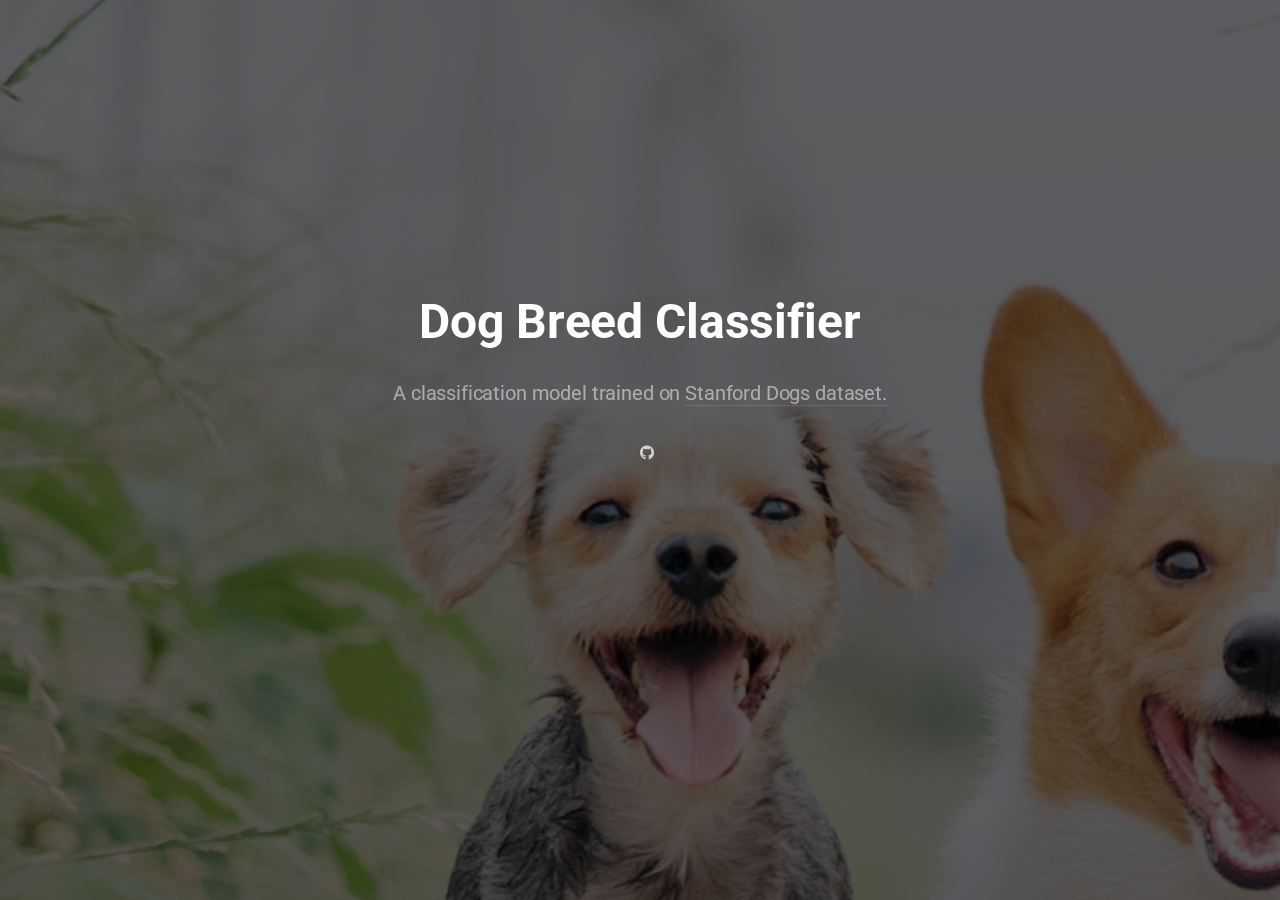
<file: index.html>
<!DOCTYPE HTML>

<html>
	<head>
		<title>Dog Breed Classifier</title>
		<meta charset="utf-8" />
		<meta name="viewport" content="width=device-width, initial-scale=1, user-scalable=no" />
		<link rel="stylesheet" href="static/assets/css/main.css" />
	</head>
	<body class="is-preload">

		<!-- Header -->
			<header id="header" style="text-align: center;">
				<h1>Dog Breed Classifier</h1>
				<p>A classification model trained on <a href="http://vision.stanford.edu/aditya86/ImageNetDogs/">Stanford Dogs dataset.</a><br /></p>
				<ul><a href="https://github.com/freko11/dog_breed_classifier" class="icon brands fa-github"><span class="label">GitHub</span></a></ul>
			</header>
				<script src="static/assets/js/iframeResizer.min.js"></script>
				<script src="static/assets/js/iframeResizer.contentWindow.min.js"></script>
		<iframe id="myIframe"
				src="https://realfreko-dog-breed.hf.space"
				scrolling="yes"
		></iframe>
		<script>
  			iFrameResize({ scrolling: true }, '#myIframe')
		</script>


		<!-- Scripts -->
			<script src="static/assets/js/main.js"></script>

	</body>
</html>
</file>
<file: static/assets/css/main.css>
@import url(fontawesome-all.min.css);
@import url("https://fonts.googleapis.com/css?family=Roboto:400,700");
/*
	Eventually by HTML5 UP
	html5up.net | @ajlkn
	Free for personal and commercial use under the CCA 3.0 license (html5up.net/license)
*/
html, body, div, span, applet, object,
iframe, h1, h2, h3, h4, h5, h6, p, blockquote,
pre, a, abbr, acronym, address, big, cite,
code, del, dfn, em, img, ins, kbd, q, s, samp,
small, strike, strong, sub, sup, tt, var, b,
u, i, center, dl, dt, dd, ol, ul, li, fieldset,
form, label, legend, table, caption, tbody,
tfoot, thead, tr, th, td, article, aside,
canvas, details, embed, figure, figcaption,
footer, header, hgroup, menu, nav, output, ruby,
section, summary, time, mark, audio, video {
  margin: 0;
  padding: 0;
  border: 0;
  font-size: 100%;
  font: inherit;
  vertical-align: baseline; }

article, aside, details, figcaption, figure,
footer, header, hgroup, menu, nav, section {
  display: block; }

body {
  line-height: 1; }

ol, ul {
  list-style: none; }

blockquote, q {
  quotes: none; }
  blockquote:before, blockquote:after, q:before, q:after {
    content: '';
    content: none; }

table {
  border-collapse: collapse;
  border-spacing: 0; }

body {
  -webkit-text-size-adjust: none; }

mark {
  background-color: transparent;
  color: inherit; }

input::-moz-focus-inner {
  border: 0;
  padding: 0; }

input, select, textarea {
  -moz-appearance: none;
  -webkit-appearance: none;
  -ms-appearance: none;
  appearance: none; }

/* Basic */
@-ms-viewport {
  width: device-width; }

body {
  -ms-overflow-style: scrollbar; }

@media screen and (max-width: 480px) {
  html, body {
    min-width: 320px; } }

html {
  box-sizing: border-box; }

*, *:before, *:after {
  box-sizing: inherit; }

html, body {
  height: 100%;
  overflow-x: hidden;
  width: 100%; }
  @media screen and (max-height: 640px) {
    html, body {
      height: auto;
      min-height: 100%; } }

body {
  display: -moz-flex;
  display: -webkit-flex;
  display: -ms-flex;
  display: flex;
  -moz-flex-direction: column;
  -webkit-flex-direction: column;
  -ms-flex-direction: column;
  flex-direction: column;
  -moz-justify-content: center;
  -webkit-justify-content: center;
  -ms-justify-content: center;
  justify-content: center;
  background-color: #000;
  padding: 6em 4em 4em 4em; }
  body.is-preload *, body.is-preload *:before, body.is-preload *:after {
    -moz-animation: none !important;
    -webkit-animation: none !important;
    -ms-animation: none !important;
    animation: none !important;
    -moz-transition: none !important;
    -webkit-transition: none !important;
    -ms-transition: none !important;
    transition: none !important; }
  body > * {
    position: relative;
    z-index: 2; }
  @media screen and (max-width: 1680px) {
    body {
      padding: 6em 3.5em 3.5em 3.5em; } }
  @media screen and (max-width: 736px) {
    body {
      padding: 5em 2em 2em 2em; } }
  @media screen and (max-width: 360px) {
    body {
      padding: 5em 1.25em 1.25em 1.25em; } }

/* BG */
#bg {
  -moz-transition: opacity 2s ease-in-out;
  -webkit-transition: opacity 2s ease-in-out;
  -ms-transition: opacity 2s ease-in-out;
  transition: opacity 2s ease-in-out;
  height: 100%;
  left: 0;
  opacity: 0.375;
  position: fixed;
  top: 0;
  width: 100%;
  z-index: 1; }
  #bg div {
    -moz-transition: opacity 3s ease;
    -webkit-transition: opacity 3s ease;
    -ms-transition: opacity 3s ease;
    transition: opacity 3s ease;
    background-size: cover;
    height: 100%;
    left: 0;
    opacity: 0;
    position: absolute;
    top: 0;
    visibility: hidden;
    width: 150%; }
    #bg div.visible {
      -moz-animation: bg 45s linear infinite;
      -webkit-animation: bg 45s linear infinite;
      -ms-animation: bg 45s linear infinite;
      animation: bg 45s linear infinite;
      opacity: 1;
      visibility: visible;
      z-index: 1; }
      #bg div.visible.top {
        z-index: 2; }
      @media screen and (max-width: 1280px) {
        #bg div.visible {
          -moz-animation: bg 29.25s linear infinite;
          -webkit-animation: bg 29.25s linear infinite;
          -ms-animation: bg 29.25s linear infinite;
          animation: bg 29.25s linear infinite; } }
      @media screen and (max-width: 736px) {
        #bg div.visible {
          -moz-animation: bg 18s linear infinite;
          -webkit-animation: bg 18s linear infinite;
          -ms-animation: bg 18s linear infinite;
          animation: bg 18s linear infinite; } }
    #bg div:only-child {
      -moz-animation-direction: alternate !important;
      -webkit-animation-direction: alternate !important;
      -ms-animation-direction: alternate !important;
      animation-direction: alternate !important; }
  body.is-preload #bg {
    opacity: 0; }

@-moz-keyframes bg {
  0% {
    -moz-transform: translateX(0);
    -webkit-transform: translateX(0);
    -ms-transform: translateX(0);
    transform: translateX(0); }
  100% {
    -moz-transform: translateX(-25%);
    -webkit-transform: translateX(-25%);
    -ms-transform: translateX(-25%);
    transform: translateX(-25%); } }

@-webkit-keyframes bg {
  0% {
    -moz-transform: translateX(0);
    -webkit-transform: translateX(0);
    -ms-transform: translateX(0);
    transform: translateX(0); }
  100% {
    -moz-transform: translateX(-25%);
    -webkit-transform: translateX(-25%);
    -ms-transform: translateX(-25%);
    transform: translateX(-25%); } }

@-ms-keyframes bg {
  0% {
    -moz-transform: translateX(0);
    -webkit-transform: translateX(0);
    -ms-transform: translateX(0);
    transform: translateX(0); }
  100% {
    -moz-transform: translateX(-25%);
    -webkit-transform: translateX(-25%);
    -ms-transform: translateX(-25%);
    transform: translateX(-25%); } }

@keyframes bg {
  0% {
    -moz-transform: translateX(0);
    -webkit-transform: translateX(0);
    -ms-transform: translateX(0);
    transform: translateX(0); }
  100% {
    -moz-transform: translateX(-25%);
    -webkit-transform: translateX(-25%);
    -ms-transform: translateX(-25%);
    transform: translateX(-25%); } }

/* Type */
body, input, select, textarea {
  color: rgba(255, 255, 255, 0.75);
  font-family: "Roboto", sans-serif;
  font-size: 16pt;
  font-weight: 400;
  letter-spacing: -0.01em;
  line-height: 1.65em; }
  @media screen and (max-width: 1680px) {
    body, input, select, textarea {
      font-size: 12pt; } }
  @media screen and (max-width: 1280px) {
    body, input, select, textarea {
      font-size: 11pt; } }
  @media screen and (max-width: 980px) {
    body, input, select, textarea {
      font-size: 12pt; } }
  @media screen and (max-width: 736px) {
    body, input, select, textarea {
      font-size: 12pt; } }
  @media screen and (max-width: 480px) {
    body, input, select, textarea {
      font-size: 12pt; } }

a {
  -moz-transition: border-bottom-color 0.2s ease, color 0.2s ease;
  -webkit-transition: border-bottom-color 0.2s ease, color 0.2s ease;
  -ms-transition: border-bottom-color 0.2s ease, color 0.2s ease;
  transition: border-bottom-color 0.2s ease, color 0.2s ease;
  border-bottom: dotted 1px rgba(255, 255, 255, 0.25);
  color: #1cb495;
  text-decoration: none; }
  a:hover {
    border-bottom-color: transparent;
    color: #1cb495 !important;
    text-decoration: none; }

strong, b {
  color: #fff;
  font-weight: 700; }

em, i {
  font-style: italic; }

p {
  margin: 0 0 2em 0; }

h1, h2, h3, h4, h5, h6 {
  color: #fff;
  font-weight: 700;
  line-height: 1em;
  margin: 0 0 1em 0; }
  h1 a, h2 a, h3 a, h4 a, h5 a, h6 a {
    color: inherit;
    text-decoration: none; }

h1 {
  font-size: 2.5em;
  line-height: 1.25em; }

h2 {
  font-size: 1.75em;
  line-height: 1.5em; }

h3 {
  font-size: 1.35em;
  line-height: 1.5em; }

h4 {
  font-size: 1.1em;
  line-height: 1.5em; }

h5 {
  font-size: 0.9em;
  line-height: 1.5em; }

h6 {
  font-size: 0.7em;
  line-height: 1.5em; }

sub {
  font-size: 0.8em;
  position: relative;
  top: 0.5em; }

sup {
  font-size: 0.8em;
  position: relative;
  top: -0.5em; }

blockquote {
  border-left: solid 8px rgba(255, 255, 255, 0.35);
  font-style: italic;
  margin: 0 0 2em 0;
  padding: 0.5em 0 0.5em 2em; }

code {
  background: rgba(255, 255, 255, 0.125);
  border-radius: 6px;
  border: solid 2px rgba(255, 255, 255, 0.35);
  font-family: "Courier New", monospace;
  font-size: 0.9em;
  margin: 0 0.25em;
  padding: 0.25em 0.65em; }

pre {
  -webkit-overflow-scrolling: touch;
  font-family: "Courier New", monospace;
  font-size: 0.9em;
  margin: 0 0 2em 0; }
  pre code {
    display: block;
    line-height: 1.75em;
    padding: 1em 1.5em;
    overflow-x: auto; }

hr {
  border: 0;
  border-bottom: solid 2px rgba(255, 255, 255, 0.35);
  margin: 2em 0; }
  hr.major {
    margin: 3em 0; }

/* Section/Article */
section.special, article.special {
  text-align: center; }

header p {
  color: rgba(255, 255, 255, 0.5);
  position: relative;
  margin: 0 0 1.5em 0; }

header h2 + p {
  font-size: 1.25em;
  margin-top: -1em;
  line-height: 1.5em; }

header h3 + p {
  font-size: 1.1em;
  margin-top: -0.8em;
  line-height: 1.5em; }

header h4 + p,
header h5 + p,
header h6 + p {
  font-size: 0.9em;
  margin-top: -0.6em;
  line-height: 1.5em; }

@media screen and (max-width: 980px) {
  header br {
    display: none; } }

@media screen and (max-width: 736px) {
  header br {
    display: inline; } }

@media screen and (max-width: 480px) {
  header br {
    display: none; } }

/* Icon */
.icon {
  text-decoration: none;
  border-bottom: none;
  position: relative; }
  .icon:before {
    -moz-osx-font-smoothing: grayscale;
    -webkit-font-smoothing: antialiased;
    display: inline-block;
    font-style: normal;
    font-variant: normal;
    text-rendering: auto;
    line-height: 1;
    text-transform: none !important;
    font-family: 'Font Awesome 5 Free';
    font-weight: 400; }
  .icon > .label {
    display: none; }
  .icon:before {
    line-height: inherit; }
  .icon.solid:before {
    font-weight: 900; }
  .icon.brands:before {
    font-family: 'Font Awesome 5 Brands'; }

/* List */
ol {
  list-style: decimal;
  margin: 0 0 2em 0;
  padding-left: 1.25em; }
  ol li {
    padding-left: 0.25em; }

ul {
  list-style: disc;
  margin: 0 0 2em 0;
  padding-left: 1em; }
  ul li {
    padding-left: 0.5em; }

/* Icons */
ul.icons {
  cursor: default;
  list-style: none;
  padding-left: 0; }
  ul.icons li {
    display: inline-block;
    padding: 0 1em 0 0; }
    ul.icons li:last-child {
      padding-right: 0; }
    ul.icons li .icon:before {
      font-size: 1.25em; }
    ul.icons li a {
      color: inherit; }

/* Form */
form {
  margin: 0 0 2em 0; }
  form .message {
    text-decoration: none;
    -moz-transition: opacity 0.2s ease-in-out, -moz-transform 0.2s ease-in-out;
    -webkit-transition: opacity 0.2s ease-in-out, -webkit-transform 0.2s ease-in-out;
    -ms-transition: opacity 0.2s ease-in-out, -ms-transform 0.2s ease-in-out;
    transition: opacity 0.2s ease-in-out, transform 0.2s ease-in-out;
    -moz-transform: scale(1.05);
    -webkit-transform: scale(1.05);
    -ms-transform: scale(1.05);
    transform: scale(1.05);
    height: 2.75em;
    line-height: 2.75em;
    opacity: 0; }
    form .message:before {
      -moz-osx-font-smoothing: grayscale;
      -webkit-font-smoothing: antialiased;
      display: inline-block;
      font-style: normal;
      font-variant: normal;
      text-rendering: auto;
      line-height: 1;
      text-transform: none !important;
      font-family: 'Font Awesome 5 Free';
      font-weight: 900; }
    form .message:before {
      margin-right: 0.5em; }
    form .message.visible {
      -moz-transform: scale(1);
      -webkit-transform: scale(1);
      -ms-transform: scale(1);
      transform: scale(1);
      opacity: 1; }
    form .message.success {
      color: #1cb495; }
      form .message.success:before {
        content: '\f00c'; }
    form .message.failure {
      color: #ff2361; }
      form .message.failure:before {
        content: '\f119'; }

label {
  color: #fff;
  display: block;
  font-size: 0.9em;
  font-weight: 700;
  margin: 0 0 1em 0; }

@-moz-keyframes focus {
  0% {
    -moz-transform: scale(1);
    -webkit-transform: scale(1);
    -ms-transform: scale(1);
    transform: scale(1); }
  50% {
    -moz-transform: scale(1.025);
    -webkit-transform: scale(1.025);
    -ms-transform: scale(1.025);
    transform: scale(1.025); }
  100% {
    -moz-transform: scale(1);
    -webkit-transform: scale(1);
    -ms-transform: scale(1);
    transform: scale(1); } }

@-webkit-keyframes focus {
  0% {
    -moz-transform: scale(1);
    -webkit-transform: scale(1);
    -ms-transform: scale(1);
    transform: scale(1); }
  50% {
    -moz-transform: scale(1.025);
    -webkit-transform: scale(1.025);
    -ms-transform: scale(1.025);
    transform: scale(1.025); }
  100% {
    -moz-transform: scale(1);
    -webkit-transform: scale(1);
    -ms-transform: scale(1);
    transform: scale(1); } }

@-ms-keyframes focus {
  0% {
    -moz-transform: scale(1);
    -webkit-transform: scale(1);
    -ms-transform: scale(1);
    transform: scale(1); }
  50% {
    -moz-transform: scale(1.025);
    -webkit-transform: scale(1.025);
    -ms-transform: scale(1.025);
    transform: scale(1.025); }
  100% {
    -moz-transform: scale(1);
    -webkit-transform: scale(1);
    -ms-transform: scale(1);
    transform: scale(1); } }

@keyframes focus {
  0% {
    -moz-transform: scale(1);
    -webkit-transform: scale(1);
    -ms-transform: scale(1);
    transform: scale(1); }
  50% {
    -moz-transform: scale(1.025);
    -webkit-transform: scale(1.025);
    -ms-transform: scale(1.025);
    transform: scale(1.025); }
  100% {
    -moz-transform: scale(1);
    -webkit-transform: scale(1);
    -ms-transform: scale(1);
    transform: scale(1); } }

input[type="text"],
input[type="password"],
input[type="email"],
select,
textarea {
  -moz-appearance: none;
  -webkit-appearance: none;
  -ms-appearance: none;
  appearance: none;
  -moz-transform: scale(1);
  -webkit-transform: scale(1);
  -ms-transform: scale(1);
  transform: scale(1);
  -moz-transition: border-color 0.2s ease, background-color 0.2s ease;
  -webkit-transition: border-color 0.2s ease, background-color 0.2s ease;
  -ms-transition: border-color 0.2s ease, background-color 0.2s ease;
  transition: border-color 0.2s ease, background-color 0.2s ease;
  background-color: transparent;
  border-radius: 6px;
  border: none;
  border: solid 2px rgba(255, 255, 255, 0.35);
  color: inherit;
  display: block;
  outline: 0;
  padding: 0 1em;
  text-decoration: none;
  width: 100%; }
  input[type="text"]:invalid,
  input[type="password"]:invalid,
  input[type="email"]:invalid,
  select:invalid,
  textarea:invalid {
    box-shadow: none; }
  input[type="text"]:focus,
  input[type="password"]:focus,
  input[type="email"]:focus,
  select:focus,
  textarea:focus {
    -moz-animation: focus 0.1s;
    -webkit-animation: focus 0.1s;
    -ms-animation: focus 0.1s;
    animation: focus 0.1s;
    background-color: rgba(255, 255, 255, 0.125);
    border-color: #1cb495; }

select {
  background-image: url("data:image/svg+xml;charset=utf8,%3Csvg xmlns='http://www.w3.org/2000/svg' width='40' height='40' preserveAspectRatio='none' viewBox='0 0 40 40'%3E%3Cpath d='M9.4,12.3l10.4,10.4l10.4-10.4c0.2-0.2,0.5-0.4,0.9-0.4c0.3,0,0.6,0.1,0.9,0.4l3.3,3.3c0.2,0.2,0.4,0.5,0.4,0.9 c0,0.4-0.1,0.6-0.4,0.9L20.7,31.9c-0.2,0.2-0.5,0.4-0.9,0.4c-0.3,0-0.6-0.1-0.9-0.4L4.3,17.3c-0.2-0.2-0.4-0.5-0.4-0.9 c0-0.4,0.1-0.6,0.4-0.9l3.3-3.3c0.2-0.2,0.5-0.4,0.9-0.4S9.1,12.1,9.4,12.3z' fill='rgba(255, 255, 255, 0.35)' /%3E%3C/svg%3E");
  background-size: 1.25rem;
  background-repeat: no-repeat;
  background-position: calc(100% - 1rem) center;
  height: 2.75em;
  padding-right: 2.75em;
  text-overflow: ellipsis; }
  select option {
    color: #fff;
    background: #000; }
  select:focus::-ms-value {
    background-color: transparent; }
  select::-ms-expand {
    display: none; }

input[type="text"],
input[type="password"],
input[type="email"],
select {
  height: 2.75em; }

textarea {
  padding: 0.75em 1em; }

input[type="checkbox"],
input[type="radio"] {
  -moz-appearance: none;
  -webkit-appearance: none;
  -ms-appearance: none;
  appearance: none;
  display: block;
  float: left;
  margin-right: -2em;
  opacity: 0;
  width: 1em;
  z-index: -1; }
  input[type="checkbox"] + label,
  input[type="radio"] + label {
    text-decoration: none;
    color: rgba(255, 255, 255, 0.75);
    cursor: pointer;
    display: inline-block;
    font-size: 1em;
    font-weight: 400;
    padding-left: 2.4em;
    padding-right: 0.75em;
    position: relative; }
    input[type="checkbox"] + label:before,
    input[type="radio"] + label:before {
      -moz-osx-font-smoothing: grayscale;
      -webkit-font-smoothing: antialiased;
      display: inline-block;
      font-style: normal;
      font-variant: normal;
      text-rendering: auto;
      line-height: 1;
      text-transform: none !important;
      font-family: 'Font Awesome 5 Free';
      font-weight: 900; }
    input[type="checkbox"] + label:before,
    input[type="radio"] + label:before {
      background: rgba(255, 255, 255, 0.125);
      border-radius: 6px;
      border: solid 2px rgba(255, 255, 255, 0.35);
      content: '';
      display: inline-block;
      font-size: 0.8em;
      height: 1.65em;
      left: 0;
      line-height: 1.65em;
      position: absolute;
      text-align: center;
      top: 0;
      width: 1.65em; }
  input[type="checkbox"]:checked + label:before,
  input[type="radio"]:checked + label:before {
    background: #1cb495;
    border-color: #1cb495;
    color: #ffffff;
    content: '\f00c'; }
  input[type="checkbox"]:focus + label:before,
  input[type="radio"]:focus + label:before {
    border-color: #1cb495;
    box-shadow: 0 0 0 2px #1cb495; }

input[type="checkbox"] + label:before {
  border-radius: 6px; }

input[type="radio"] + label:before {
  border-radius: 100%; }

::-webkit-input-placeholder {
  color: rgba(255, 255, 255, 0.5) !important;
  opacity: 1.0; }

:-moz-placeholder {
  color: rgba(255, 255, 255, 0.5) !important;
  opacity: 1.0; }

::-moz-placeholder {
  color: rgba(255, 255, 255, 0.5) !important;
  opacity: 1.0; }

:-ms-input-placeholder {
  color: rgba(255, 255, 255, 0.5) !important;
  opacity: 1.0; }

.formerize-placeholder {
  color: rgba(255, 255, 255, 0.5) !important;
  opacity: 1.0; }

/* Button */
input[type="submit"],
input[type="reset"],
input[type="button"],
button,
.button {
  -moz-appearance: none;
  -webkit-appearance: none;
  -ms-appearance: none;
  appearance: none;
  -moz-transition: background-color 0.2s ease-in-out, color 0.2s ease-in-out, opacity 0.2s ease-in-out;
  -webkit-transition: background-color 0.2s ease-in-out, color 0.2s ease-in-out, opacity 0.2s ease-in-out;
  -ms-transition: background-color 0.2s ease-in-out, color 0.2s ease-in-out, opacity 0.2s ease-in-out;
  transition: background-color 0.2s ease-in-out, color 0.2s ease-in-out, opacity 0.2s ease-in-out;
  background-color: #1cb495;
  border-radius: 6px;
  border: 0;
  color: #ffffff !important;
  cursor: pointer;
  display: inline-block;
  font-weight: 700;
  height: 2.75em;
  line-height: 2.75em;
  padding: 0 1.125em;
  text-align: center;
  text-decoration: none;
  white-space: nowrap; }
  input[type="submit"]:hover,
  input[type="reset"]:hover,
  input[type="button"]:hover,
  button:hover,
  .button:hover {
    background-color: #1fcaa7; }
  input[type="submit"]:active,
  input[type="reset"]:active,
  input[type="button"]:active,
  button:active,
  .button:active {
    background-color: #199e83; }
  input[type="submit"].disabled, input[type="submit"]:disabled,
  input[type="reset"].disabled,
  input[type="reset"]:disabled,
  input[type="button"].disabled,
  input[type="button"]:disabled,
  button.disabled,
  button:disabled,
  .button.disabled,
  .button:disabled {
    opacity: 0.5; }
  @media screen and (max-width: 480px) {
    input[type="submit"],
    input[type="reset"],
    input[type="button"],
    button,
    .button {
      padding: 0; } }

/* Header */
#header h1 {
  font-size: 3.25em;
  margin: 0 0 0.55em 0; }

#header p {
  font-size: 1.35em;
  line-height: 1.65em; }

#header a {
  color: inherit; }

@media screen and (max-width: 736px) {
  #header h1 {
    font-size: 2em; }
  #header p {
    font-size: 1em; } }

@media screen and (max-width: 480px) {
  #header {
    margin: 0 0 1em 0; } }

/* Signup Form */
#signup-form {
  display: -moz-flex;
  display: -webkit-flex;
  display: -ms-flex;
  display: flex;
  position: relative; }
  #signup-form input[type="text"],
  #signup-form input[type="password"],
  #signup-form input[type="email"] {
    width: 18em; }
  #signup-form > * {
    margin: 0 0 0 1em; }
  #signup-form > :first-child {
    margin: 0 0 0 0; }
  @media screen and (max-width: 480px) {
    #signup-form {
      -moz-flex-direction: column;
      -webkit-flex-direction: column;
      -ms-flex-direction: column;
      flex-direction: column; }
      #signup-form input[type="type"],
      #signup-form input[type="password"],
      #signup-form input[type="email"] {
        width: 100%; }
      #signup-form > * {
        margin: 1.25em 0 0 0; }
      #signup-form .message {
        bottom: -1.5em;
        font-size: 0.9em;
        height: 1em;
        left: 0;
        line-height: inherit;
        margin-top: 0;
        position: absolute; } }

/* Footer */
#footer {
  -moz-transition: opacity 0.5s ease-in-out;
  -webkit-transition: opacity 0.5s ease-in-out;
  -ms-transition: opacity 0.5s ease-in-out;
  transition: opacity 0.5s ease-in-out;
  bottom: 4em;
  color: rgba(255, 255, 255, 0.5);
  left: 4em;
  opacity: 0.5;
  position: absolute; }
  #footer .icons {
    margin: 0 0 0.5em 0; }
  #footer .copyright {
    font-size: 0.8em;
    list-style: none;
    padding: 0; }
    #footer .copyright li {
      border-left: solid 1px rgba(255, 255, 255, 0.25);
      display: inline-block;
      line-height: 1em;
      margin: 0 0 0 0.75em;
      padding: 0 0 0 0.75em; }
      #footer .copyright li:first-child {
        border-left: 0;
        margin-left: 0;
        padding-left: 0; }
    #footer .copyright a {
      color: inherit; }
  #footer:hover {
    opacity: 1; }
  #footer > :last-child {
    margin-bottom: 0; }
  @media screen and (max-width: 1680px) {
    #footer {
      bottom: 3.5em;
      left: 3.5em; } }
  @media screen and (max-width: 736px) {
    #footer {
      bottom: 2em;
      left: 2em; } }
  @media screen and (max-width: 360px) {
    #footer {
      bottom: 1.25em;
      left: 1.25em; } }
  @media screen and (max-height: 640px) {
    #footer {
      bottom: auto;
      left: auto;
      margin: 1em 0 0 0;
      position: relative; } }
</file>
